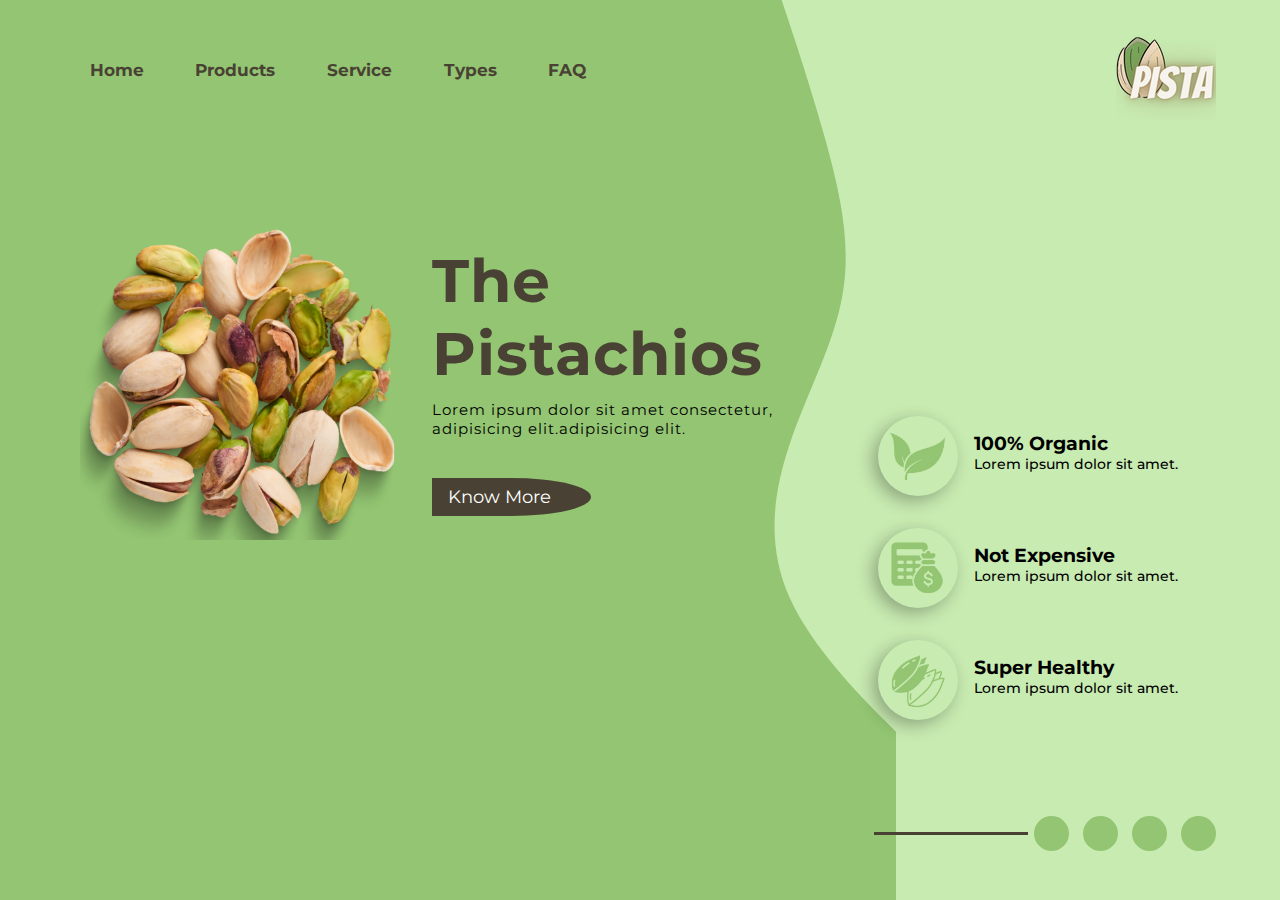
<file: pistachios/index.html>
<!DOCTYPE html>
<html lang="en">

<head>
    <meta charset="UTF-8">
    <meta http-equiv="X-UA-Compatible" content="IE=edge">
    <meta name="viewport" content="width=device-width, initial-scale=1.0">
    <title>Document</title>
    <link rel="stylesheet" href="https://unpkg.com/swiper@8/swiper-bundle.min.css" />
    <link rel="stylesheet" href="https://use.fontawesome.com/releases/v5.15.4/css/all.css" 
integrity="sha384-DyZ88mC6Up2uqS4h/KRgHuoeGwBcD4Ng9SiP4dIRy0EXTlnuz47vAwmeGwVChigm" crossorigin="anonymous">
    <link rel="stylesheet" href="stylesheet1.css">
</head>

<body>
    <div class="container">
        <div class="wave">
            <img src="bg.png" alt="">
        </div>

        <nav>
            <ul>
                <li><a href="#">Home</a></li>
                <li><a href="#">Products</a></li>
                <li><a href="#">Service</a></li>
                <li><a href="#">Types</a></li>
                <li><a href="#">FAQ</a></li>
            </ul>
            <img src="logo.png" alt="">
        </nav>

        <div class="main-content">

            <div class="image-pista">
                <div class="swiper mySwiper">
                    <div class="swiper-wrapper">
                        <div class="swiper-slide"><img src="img1.png" alt=""></div>
                        <div class="swiper-slide"><img src="img2.png" alt=""></div>
                        <div class="swiper-slide"><img src="img3.png" alt=""></div>    
                    </div> 
                </div>
            </div>
            <div class="main-text">
                <h1>The</h1>
                <h1>Pistachios</h1>
                <p>Lorem ipsum dolor sit amet consectetur, adipisicing elit.adipisicing elit.</p>
                <button>Know More</button>
            </div>
        </div>

        <div class="right">
            <div class="box">
                <div class="image">
                    <img src="img4.png" alt="">
                </div>
                <div class="inner-box">
                    <h3>100% Organic</h3>
                    <p>Lorem ipsum dolor sit amet.</p>
                </div>
            </div>
            <div class="box">
                <div class="image">
                    <img src="img5.png" alt="">
                </div>
                <div class="inner-box">
                    <h3>Not Expensive</h3>
                    <p>Lorem ipsum dolor sit amet.</p>
                </div>
            </div>
            <div class="box">
                <div class="image">
                    <img src="img6.png" alt="">
                </div>
                <div class="inner-box">
                    <h3>Super Healthy</h3>
                    <p>Lorem ipsum dolor sit amet.</p>
                </div>
            </div>
        </div>

        <div class="social-links">
            <i class="fab fa-instagram"></i>
            <i class="fab fa-facebook-f"></i>
            <i class="fab fa-twitter"></i>
            <i class="far fa-envelope"></i>
        </div>
    </div>
    <script src="https://unpkg.com/swiper@8/swiper-bundle.min.js"></script>
    <!-- Initialize Swiper -->
    <script>
        var swiper = new Swiper(".mySwiper", {
          slidesPerView: 1,
          spaceBetween: 30,
          loop: true,
        });
      </script>
</body>

</html>
</file>
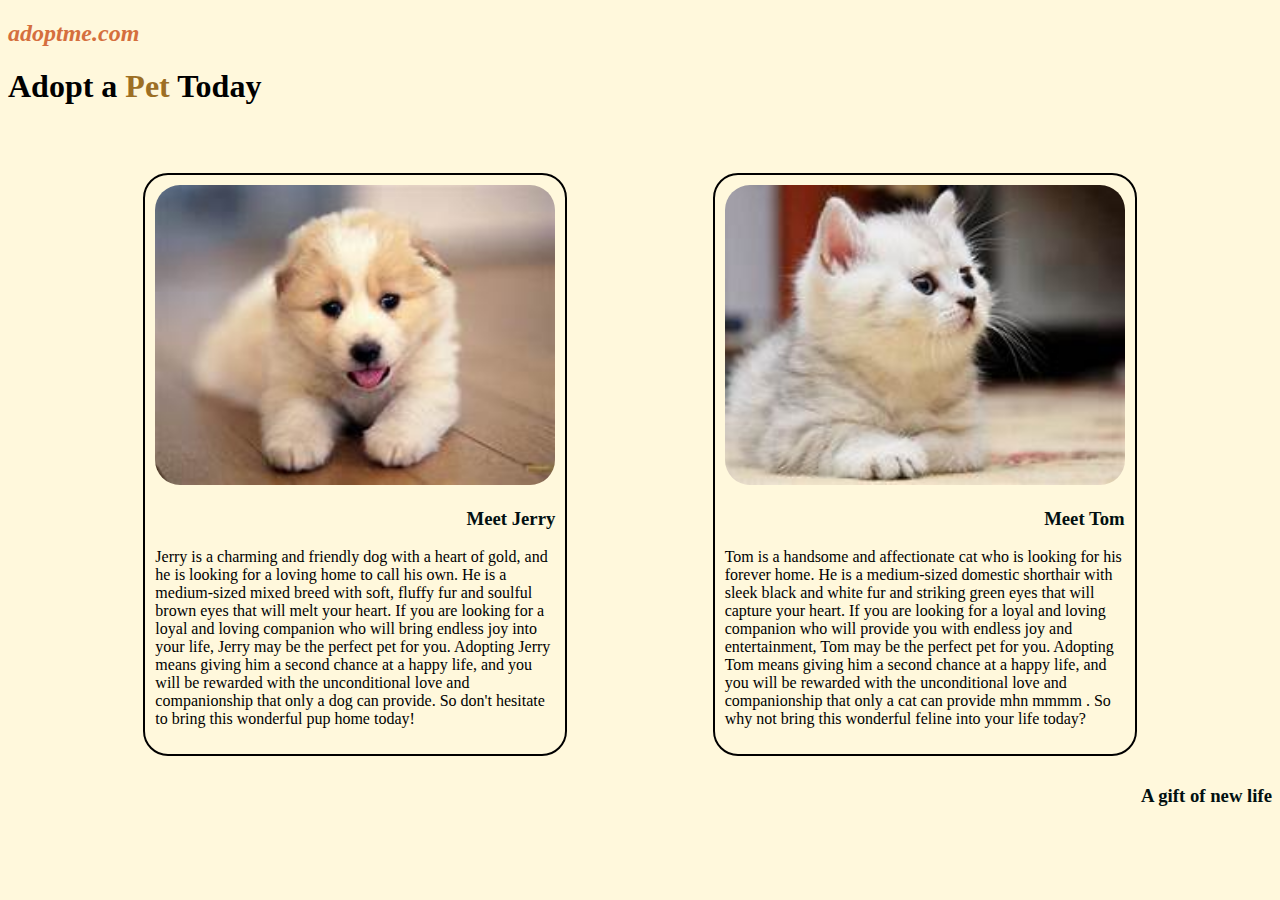
<file: pet.html>
<!DOCTYPE html>
<html lang="en">
  <head>
    <meta charset="UTF-8" />
    <meta http-equiv="X-UA-Compatible" content="IE=edge" />
    <meta name="viewport" content="width=device-width, initial-scale=1.0" />
    <title>CSS</title>
    <link rel="stylesheet" href="pet.css" />
  </head>
  <body>
    <h2><i>adoptme.com</i></h2>
    <h1>Adopt a <span>Pet</span> Today</h1>
    <br /><br />
    <div id="pets">
      <div class="card">
        <img src="dog.jpeg" alt="jerry" />
        <h3>Meet Jerry</h3>
        <p>
          Jerry is a charming and friendly dog with a heart of gold, and he is
          looking for a loving home to call his own. He is a medium-sized mixed
          breed with soft, fluffy fur and soulful brown eyes that will melt your
          heart. If you are looking for a loyal and loving companion who will
          bring endless joy into your life, Jerry may be the perfect pet for
          you. Adopting Jerry means giving him a second chance at a happy life,
          and you will be rewarded with the unconditional love and companionship
          that only a dog can provide. So don't hesitate to bring this wonderful
          pup home today!
        </p>
      </div>
      <div class="card">
        <img src="cat.jpeg" alt="tom" />
        <h3>Meet Tom</h3>
        <p>
          Tom is a handsome and affectionate cat who is looking for his forever
          home. He is a medium-sized domestic shorthair with sleek black and
          white fur and striking green eyes that will capture your heart. If you
          are looking for a loyal and loving companion who will provide you with
          endless joy and entertainment, Tom may be the perfect pet for you.
          Adopting Tom means giving him a second chance at a happy life, and you
          will be rewarded with the unconditional love and companionship that
          only a cat can provide mhn mmmm . So why not bring this wonderful
          feline into your life today?
        </p>
      </div>
    </div>
    <h3>A gift of new life</h3>
  </body>
</html>
</file>
<file: pistachios/stylesheet1.css>
@import url('https://fonts.googleapis.com/css2?family=Montserrat&display=swap');

* {
    padding: 0%;
    margin: 0;
    font-family: 'Montserrat', sans-serif;
}

.container {
    height: 100vh;
    width: 100%;
    background: linear-gradient(to right, #93C572 70%, #C8EBB1 30%);
    position: relative;
    overflow: hidden;
}
.wave {
    position: absolute;
    top: 0;
    right: 29%;
}
nav {
    width: 90%;
    margin: auto;
    padding-top: 20px;
    display: flex;
    justify-content: space-between;
    align-items: center;
}
nav ul {
    display: flex;
    list-style-type: none;  
}
nav ul li{
    margin:0 5px;
}
nav ul a{
    text-decoration: none;
    padding: 0.3rem 1.3rem;
    font-size: 17px;
    font-weight: bold;
    color: #494234;
    position: relative;
    z-index: 1;
}
nav ul a::after{
    content: "";
    width: 0%;
    height: 100%;
    position: absolute;
    top:0;
    left:0px;
    border-radius: 20px;
    background-color: #C8EBB1;
    z-index: -1;
    transition: 0.5s;
}
nav ul a:hover:after{
    width: 100%;
}
.main-content {
    width: 60%;
    padding-top: 100px;
    margin-left: 3rem;
    display: flex;
    align-items: center;
    justify-content: space-around;
}
.image-pista ,.main-text{
    flex-basis: 50%;
}
.image-pista img{
    width: 100%;
}
.main-content h1 {
    font-size: 60px;
    letter-spacing: 1px;
    color: #494234;
}
.main-content p{
    margin-top: 10px;
    font-size: 15px;
    letter-spacing: 1px;
}
.main-content button{
    margin-top: 2.5rem;
    outline: none;
    border: none;
    font-size: 18px;
    padding: 0.5rem 2.5rem 0.5rem 1rem;
    border-radius: 0 50% 50% 0;
    background-color: #494234;
    color: white;
    cursor: pointer;
}
.swiper{
    width: 20rem;
}
.swiper-slide{
    display: flex;
    align-items: center;
    justify-content: center;
}
.right{
    position: absolute;
    right: 8%;
    bottom: 20%;
}
.box{
    display: flex;
    align-items: center;
}
.right .box .image img{
    width: 70%;
}
.image{
    margin-top: 2rem;
    width: 80px;
    height: 80px;
    border-radius: 50%;
    box-shadow: -5px 5px 17px rgba(0,0,0,0.3);
    display: flex;
    align-items: center;
    justify-content: center;
    transition: 0.5s;
}
.image:hover{
    background-color: rgba(73,66,52,0.7);
}
.box .inner-box{
    margin: 1.5rem 0 0 1rem;
}
.box .inner-box p{
    font-size: 14px;
    font-weight: 500;
}
.social-links{
    position: absolute;
    right: 5%;
    bottom: 5%;
}
.social-links::before{
    content: "";
    width: 80%;
    height: 3px;
    position: absolute;
    top:42%;
    left: -150px;
    background-color: #494234;
}
.social-links i{
    margin-left: 10px;
    width: 35px;
    height: 35px;
    border-radius: 50%;
    background-color: #93C572;
    display: inline-flex;
    align-items: center;
    justify-content: center;
    transition: 0.5s;
}
.social-links i:hover{
    transform: translateY(-5px);
}
</file>
<file: pet.css>
.card {
    width: 400px;
    border: 2px solid black;
    border-radius: 25px;
    padding: 10px;
    margin: 10px;
  }
  
  img {
    width: 100%;
    border-radius: 25px;
  }
  
  h2 {
    color: #d56f3e;
  }
  
  span {
    color: #9d6f24;
  }
  
  h3 {
    text-align: right;
    color: #021011;
    font-weight: bold;
  }
  
  #pets {
    display: flex;
    justify-content: space-evenly;
  }

  * {
    background-color: cornsilk;
  }
</file>
